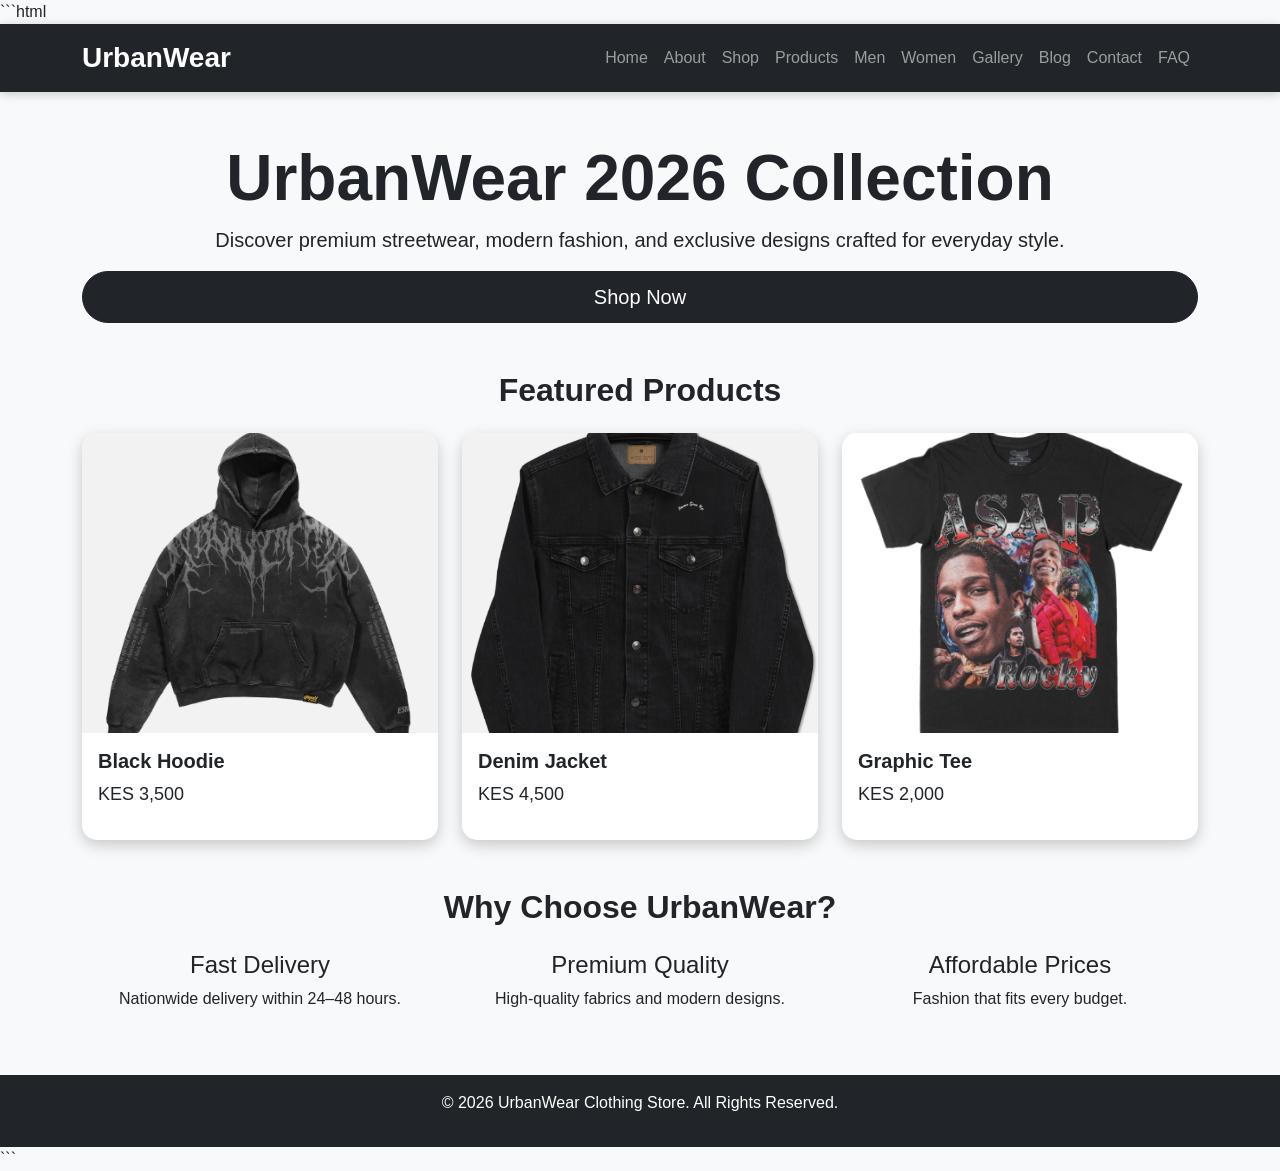
<file: index.html>
```html
<!DOCTYPE html>
<html lang="en">

<head>
    <meta charset="UTF-8">
    <meta name="viewport" content="width=device-width, initial-scale=1.0">
    <title>UrbanWear Clothing Store</title>
    <link href="https://cdn.jsdelivr.net/npm/bootstrap@5.3.7/dist/css/bootstrap.min.css" rel="stylesheet">
    
    <link rel="stylesheet" href="css/style.css">
</head>

<body>

    <!-- NAVIGATION BAR -->

    <nav class="navbar navbar-expand-lg navbar-dark bg-dark">
        <div class="container">

            <a class="navbar-brand" href="index.html">
                UrbanWear
            </a>

            <button class="navbar-toggler"
                    type="button"
                    data-bs-toggle="collapse"
                    data-bs-target="#navbarNav">

                <span class="navbar-toggler-icon"></span>

            </button>

            <div class="collapse navbar-collapse" id="navbarNav">

                <ul class="navbar-nav ms-auto">

                    <li class="nav-item">
                        <a class="nav-link" href="index.html">Home</a>
                    </li>

                    <li class="nav-item">
                        <a class="nav-link" href="about.html">About</a>
                    </li>

                    <li class="nav-item">
                        <a class="nav-link" href="shop.html">Shop</a>
                    </li>

                    <li class="nav-item">
                        <a class="nav-link" href="products.html">Products</a>
                    </li>

                    <li class="nav-item">
                        <a class="nav-link" href="men.html">Men</a>
                    </li>

                    <li class="nav-item">
                        <a class="nav-link" href="women.html">Women</a>
                    </li>

                    <li class="nav-item">
                        <a class="nav-link" href="gallery.html">Gallery</a>
                    </li>

                    <li class="nav-item">
                        <a class="nav-link" href="blog.html">Blog</a>
                    </li>

                    <li class="nav-item">
                        <a class="nav-link" href="contact.html">Contact</a>
                    </li>

                    <li class="nav-item">
                        <a class="nav-link" href="faq.html">FAQ</a>
                    </li>

                </ul>

            </div>

        </div>
    </nav>

    <!-- HERO SECTION -->

    <section class="container text-center mt-5">

        <h1 class="display-3 fw-bold">
            UrbanWear 2026 Collection
        </h1>

        <p class="lead">
            Discover premium streetwear, modern fashion,
            and exclusive designs crafted for everyday style.
        </p>

        <a href="shop.html" class="btn btn-dark btn-lg">
            Shop Now
        </a>

    </section>

    <!-- FEATURED PRODUCTS -->

    <section class="container mt-5">

        <h2 class="text-center mb-4">
            Featured Products
        </h2>

        <div class="row">

            <div class="col-md-4">

                <div class="card">

                    <img src="images/hoodie-men.jpg"
                         class="card-img-top"
                         alt="Black Hoodie">

                    <div class="card-body">

                        <h5>Black Hoodie</h5>

                        <p>KES 3,500</p>

                    </div>

                </div>

            </div>

            <div class="col-md-4">

                <div class="card">

                    <img src="images/jacket-men.jpg"
                         class="card-img-top"
                         alt="Denim Jacket">

                    <div class="card-body">

                        <h5>Denim Jacket</h5>

                        <p>KES 4,500</p>

                    </div>

                </div>

            </div>

            <div class="col-md-4">

                <div class="card">

                    <img src="images/tshirt-men.jpg"
                         class="card-img-top"
                         alt="Graphic T-Shirt">

                    <div class="card-body">

                        <h5>Graphic Tee</h5>

                        <p>KES 2,000</p>

                    </div>

                </div>

            </div>

        </div>

    </section>

    <!-- WHY CHOOSE US -->

    <section class="container mt-5">

        <h2 class="text-center mb-4">
            Why Choose UrbanWear?
        </h2>

        <div class="row text-center">

            <div class="col-md-4">

                <h4>Fast Delivery</h4>

                <p>
                    Nationwide delivery within 24–48 hours.
                </p>

            </div>

            <div class="col-md-4">

                <h4>Premium Quality</h4>

                <p>
                    High-quality fabrics and modern designs.
                </p>

            </div>

            <div class="col-md-4">

                <h4>Affordable Prices</h4>

                <p>
                    Fashion that fits every budget.
                </p>

            </div>

        </div>

    </section>

    <!-- FOOTER -->

    <footer class="bg-dark text-white text-center p-3 mt-5">

        <p>
            © 2026 UrbanWear Clothing Store. All Rights Reserved.
        </p>

    </footer>

    <script src="https://cdn.jsdelivr.net/npm/bootstrap@5.3.7/dist/js/bootstrap.bundle.min.js"></script>

</body>

</html>
```
</file>
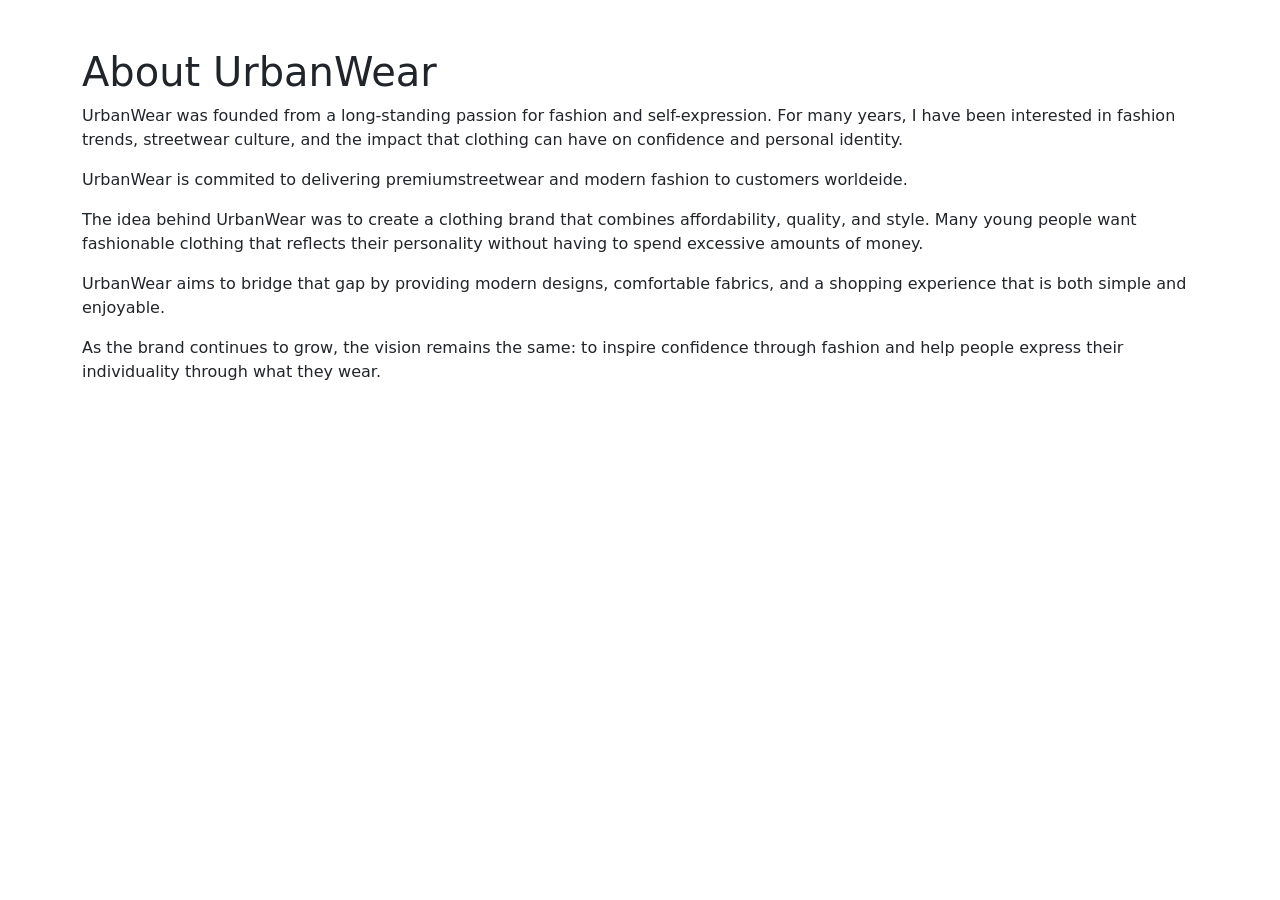
<file: about.html>
<!DOCTYPE html>
<html>
<head>
    <title>About Us</title>
    <link href="https://cdn.jsdelivr.net/npm/bootstrap@5.3.7/dist/css/bootstrap.min.css" rel="stylesheet">
</head>
<body>

<div class="container mt-5">
    <h1>About UrbanWear</h1>

<p>
UrbanWear was founded from a long-standing passion for fashion
and self-expression. For many years, I have been interested in
fashion trends, streetwear culture, and the impact that clothing
can have on confidence and personal identity.
</p>
UrbanWear is commited to delivering premiumstreetwear and modern fashion to customers worldeide.</p>
<p>
The idea behind UrbanWear was to create a clothing brand that
combines affordability, quality, and style. Many young people
want fashionable clothing that reflects their personality without
having to spend excessive amounts of money.
</p>

<p>
UrbanWear aims to bridge that gap by providing modern designs,
comfortable fabrics, and a shopping experience that is both
simple and enjoyable.
</p>

<p>
As the brand continues to grow, the vision remains the same:
to inspire confidence through fashion and help people express
their individuality through what they wear.
</p>
</div>

</body>
</html>
</file>
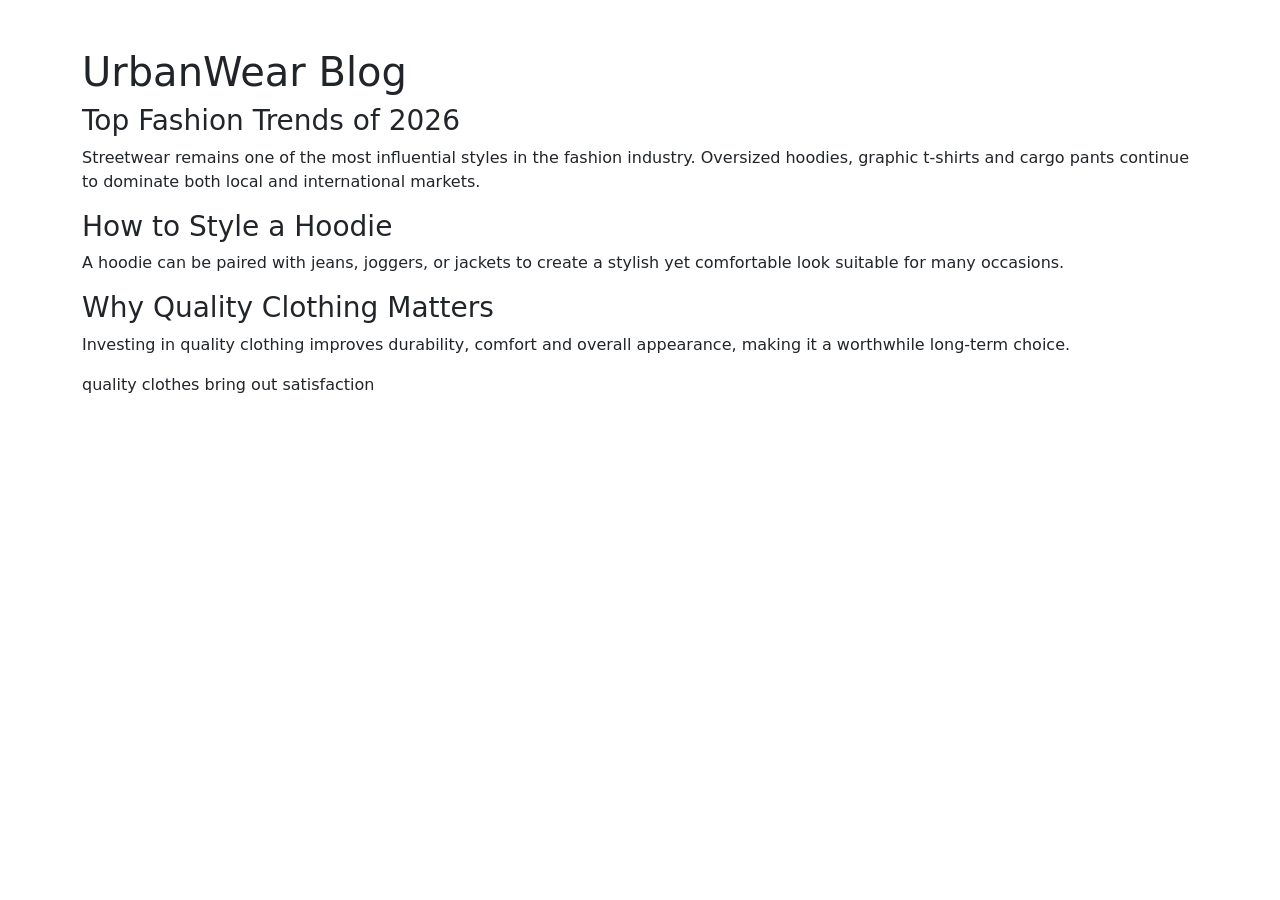
<file: blog.html>
<!DOCTYPE html>
<html>
<head>
    <title>Fashion Blog</title>
    <link href="https://cdn.jsdelivr.net/npm/bootstrap@5.3.7/dist/css/bootstrap.min.css" rel="stylesheet">
</head>
<body>

<div class="container mt-5">

    <h1>UrbanWear Blog</h1>

    <article>

<h3>Top Fashion Trends of 2026</h3>

<p>
Streetwear remains one of the most influential styles in the
fashion industry. Oversized hoodies, graphic t-shirts and cargo
pants continue to dominate both local and international markets.
</p>

<h3>How to Style a Hoodie</h3>

<p>
A hoodie can be paired with jeans, joggers, or jackets to create
a stylish yet comfortable look suitable for many occasions.
</p>

<h3>Why Quality Clothing Matters</h3>

<p>
Investing in quality clothing improves durability, comfort and
overall appearance, making it a worthwhile long-term choice.
</p>
quality clothes bring out satisfaction
</p>
    </article>

</div>

</body>
</html>
</file>
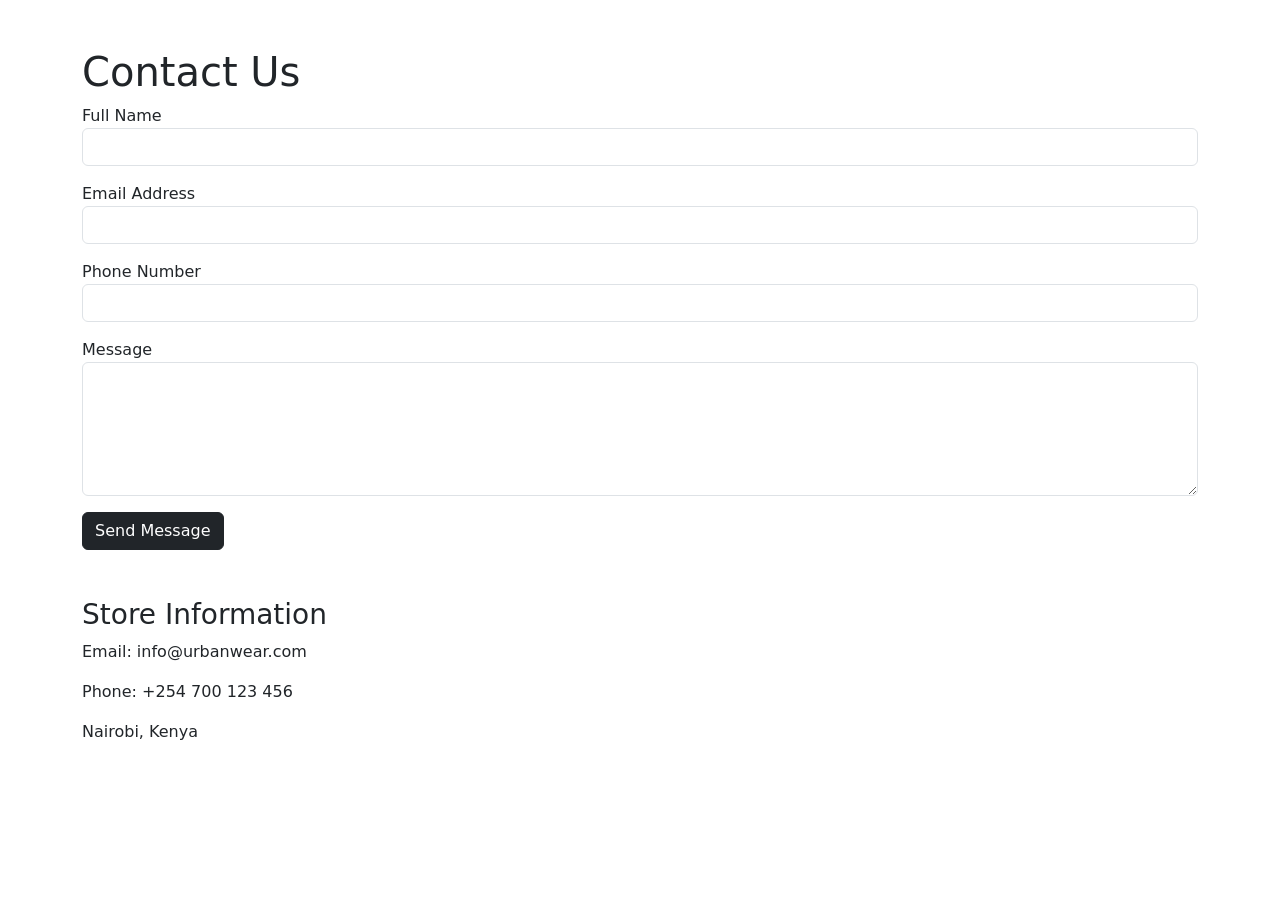
<file: contact.html>
<!DOCTYPE html>
     <html>
<head>
    <title>Contact Us</title>
    <link href="https://cdn.jsdelivr.net/npm/bootstrap@5.3.7/dist/css/bootstrap.min.css" rel="stylesheet">
</head>
<body>

<div class="container mt-5">

    <h1>Contact Us</h1>


</body>
</html>
<form>

<div class="mb-3">
<label>Full Name</label>
<input type="text" class="form-control">
</div>

<div class="mb-3">
<label>Email Address</label>
<input type="email" class="form-control">
</div>

<div class="mb-3">
<label>Phone Number</label>
<input type="tel" class="form-control">
</div>

<div class="mb-3">
<label>Message</label>
<textarea rows="5" class="form-control"></textarea>
</div>

<button class="btn btn-dark">
Send Message
</button>

</form>
<h3 class="mt-5">Store Information</h3>

<p>Email: info@urbanwear.com</p>
<p>Phone: +254 700 123 456</p>
<p>Nairobi, Kenya</p>
</file>
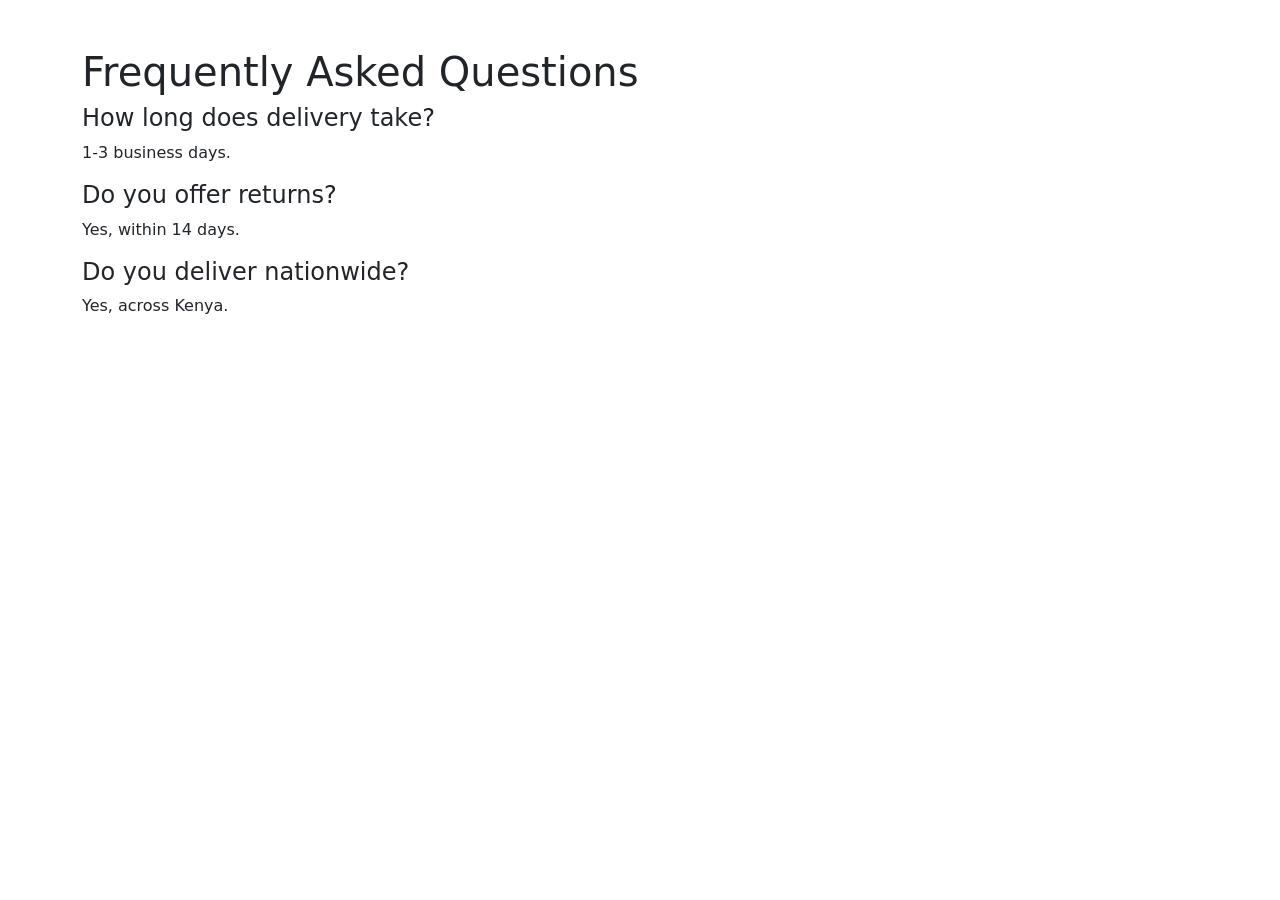
<file: faq.html>
<!DOCTYPE html>
<html>
<head>
    <title>FAQ</title>
    <link href="https://cdn.jsdelivr.net/npm/bootstrap@5.3.7/dist/css/bootstrap.min.css" rel="stylesheet">
</head>
<body>

<div class="container mt-5">

    <h1>Frequently Asked Questions</h1>

    <h4>How long does delivery take?</h4>
    <p>1-3 business days.</p>

    <h4>Do you offer returns?</h4>
    <p>Yes, within 14 days.</p>

    <h4>Do you deliver nationwide?</h4>
    <p>Yes, across Kenya.</p>

</div>

</body>
</html>
</file>
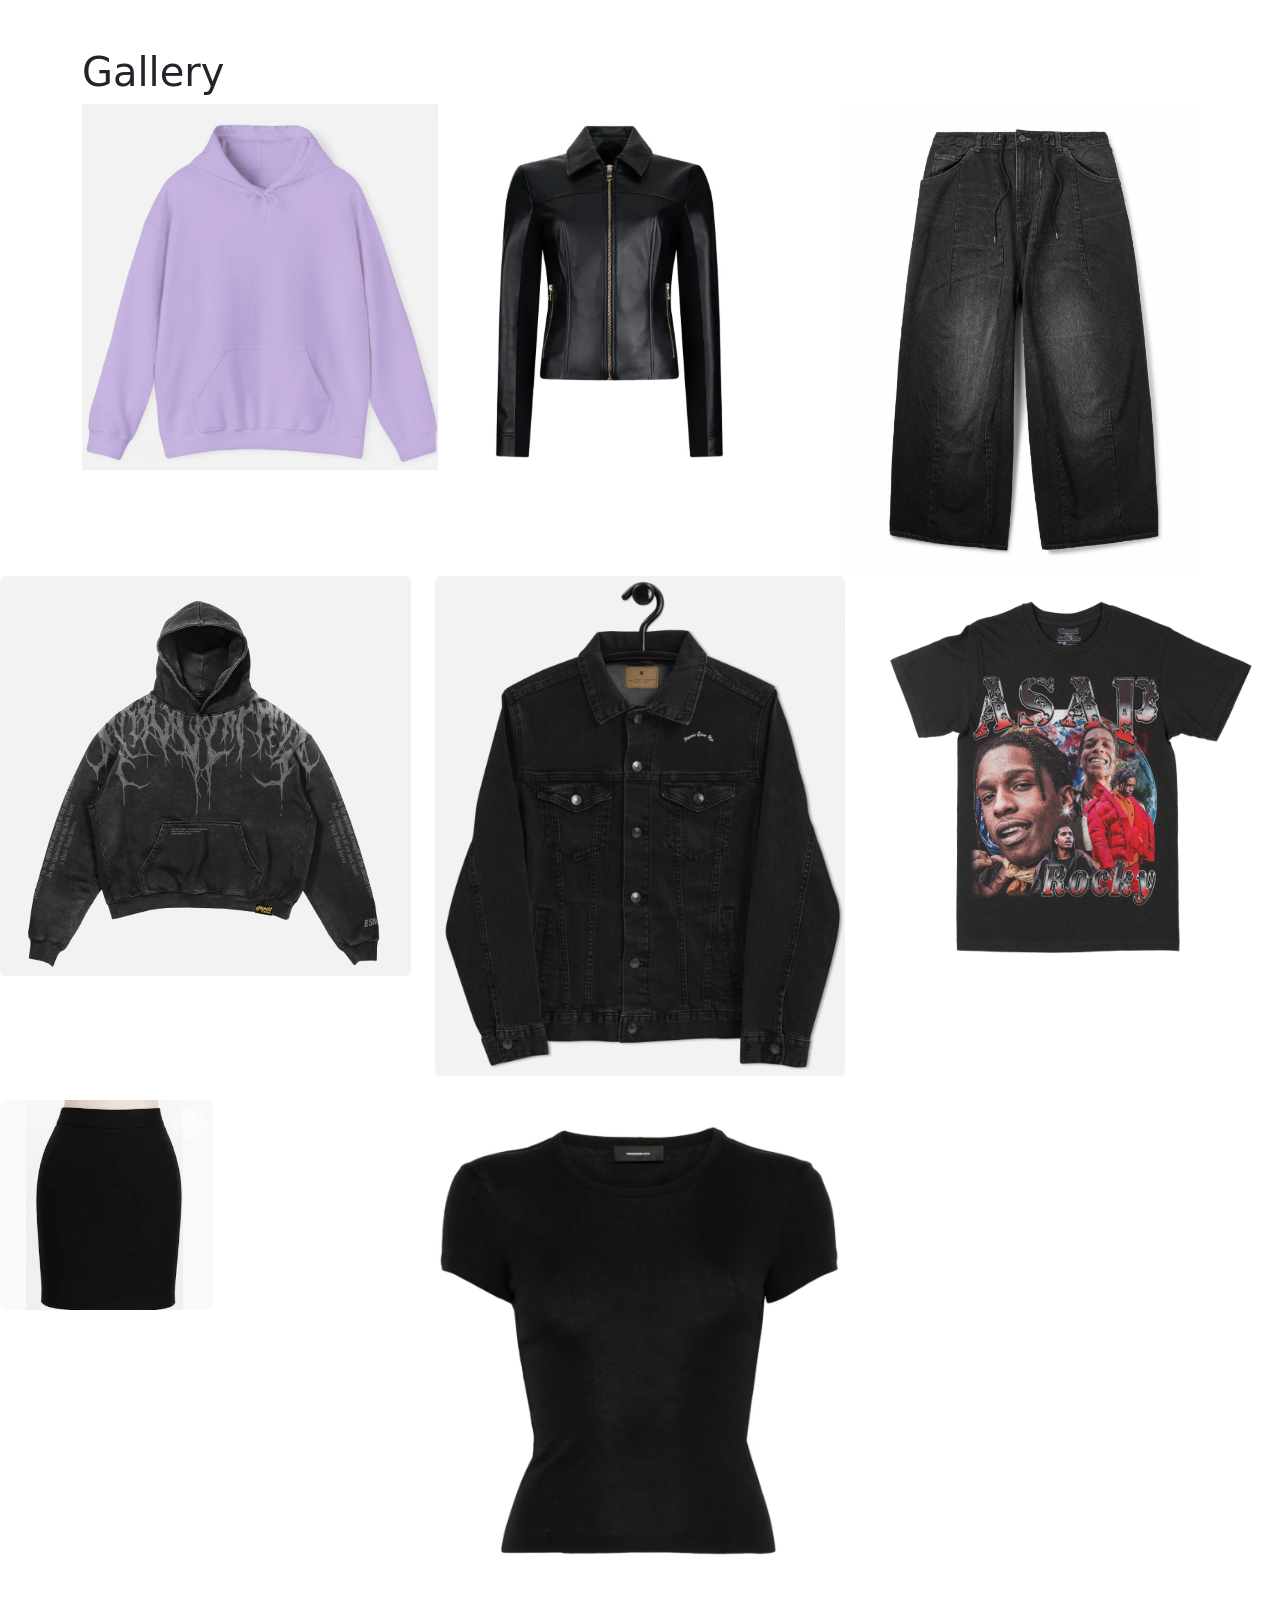
<file: gallery.html>
<!DOCTYPE html>
<html>
<head>
    <title>Gallery</title>
    <link href="https://cdn.jsdelivr.net/npm/bootstrap@5.3.7/dist/css/bootstrap.min.css" rel="stylesheet">
</head>
<body>

<div class="container mt-5">

    <h1>Gallery</h1>

    <div class="row">

        <div class="col-md-4">
            <img src="images/hoodie-women.jpg" class="img-fluid">
        </div>

        <div class="col-md-4">
            <img src="images/jacket-women.jpg" class="img-fluid">
        </div>

        <div class="col-md-4">
            <img src="images/jeans-men.jpg" class="img-fluid">
        </div>

    </div>

</div>

</body>
</html>
<div class="row">

<div class="col-md-4 mb-4">
<img src="images/hoodie-men.jpg" class="img-fluid rounded">
</div>

<div class="col-md-4 mb-4">
<img src="images/jacket-men.jpg" class="img-fluid rounded">
</div>

<div class="col-md-4 mb-4">
<img src="images/tshirt-men.jpg" class="img-fluid rounded">
</div>

<div class="col-md-4 mb-4">
<img src="images/dress-women.jpg" class="img-fluid rounded">
</div>

<div class="col-md-4 mb-4">
<img src="images/top-women.jpg" class="img-fluid rounded">
</div>



</div>
</file>
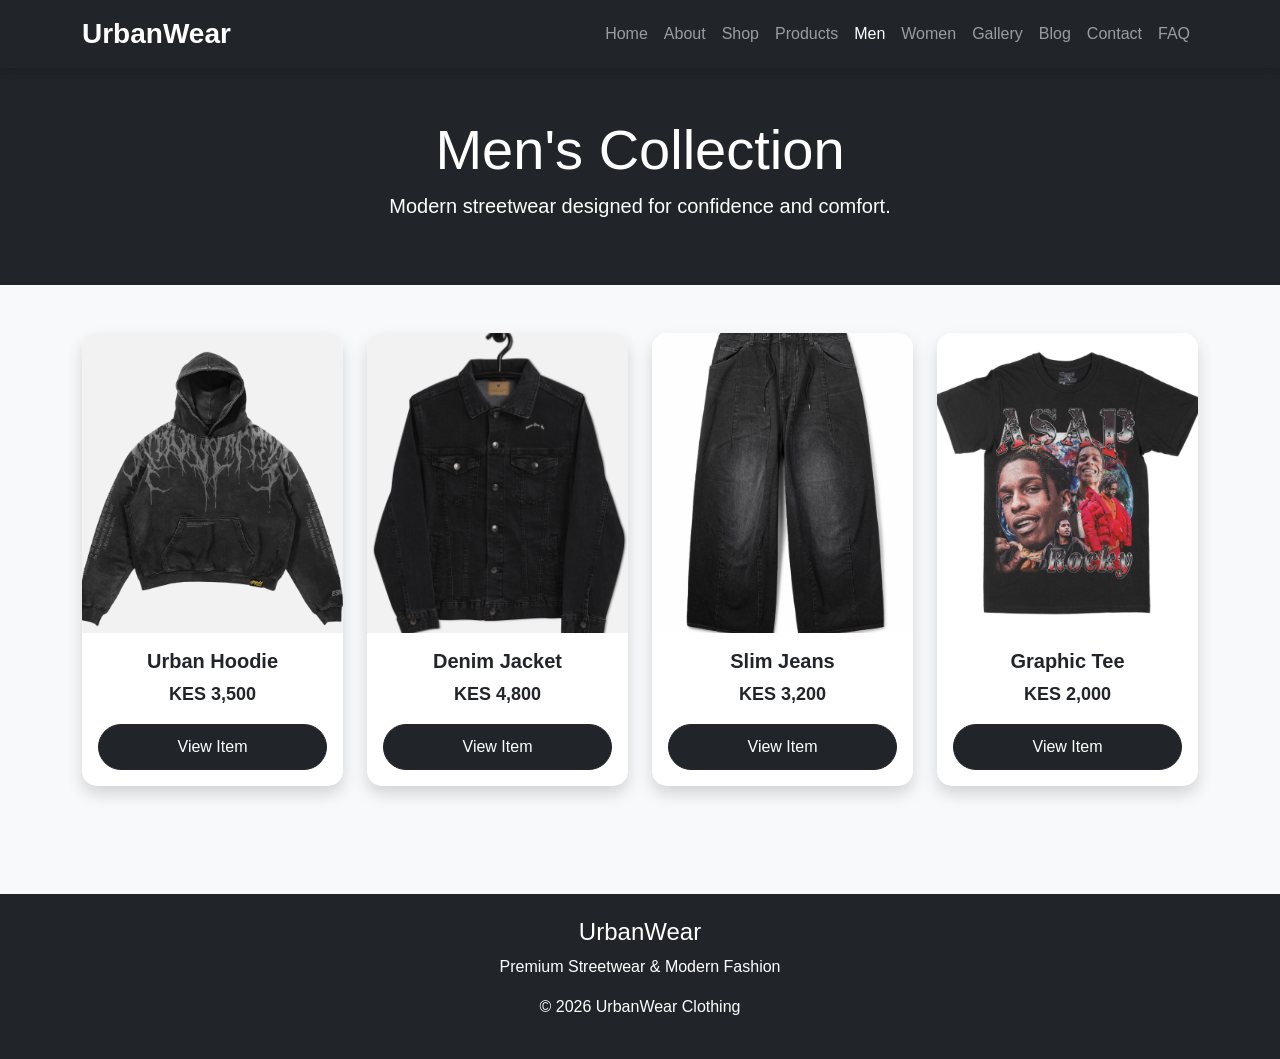
<file: men.html>
<!DOCTYPE html>
<html lang="en">

<head>

<meta charset="UTF-8">

<meta name="viewport" content="width=device-width, initial-scale=1.0">

<title>UrbanWear | Men's Collection</title>

<link href="https://cdn.jsdelivr.net/npm/bootstrap@5.3.7/dist/css/bootstrap.min.css" rel="stylesheet">

<link rel="stylesheet" href="css/style.css">

</head>

<body>

<!-- Navigation -->

<nav class="navbar navbar-expand-lg navbar-dark bg-dark">

<div class="container">

<a class="navbar-brand fw-bold" href="index.html">
UrbanWear
</a>

<button class="navbar-toggler"
type="button"
data-bs-toggle="collapse"
data-bs-target="#navbarNav">

<span class="navbar-toggler-icon"></span>

</button>

<div class="collapse navbar-collapse"
id="navbarNav">

<ul class="navbar-nav ms-auto">

<li class="nav-item">
<a class="nav-link" href="index.html">Home</a>
</li>

<li class="nav-item">
<a class="nav-link" href="about.html">About</a>
</li>

<li class="nav-item">
<a class="nav-link" href="shop.html">Shop</a>
</li>

<li class="nav-item">
<a class="nav-link" href="products.html">Products</a>
</li>

<li class="nav-item">
<a class="nav-link active" href="men.html">Men</a>
</li>

<li class="nav-item">
<a class="nav-link" href="women.html">Women</a>
</li>

<li class="nav-item">
<a class="nav-link" href="gallery.html">Gallery</a>
</li>

<li class="nav-item">
<a class="nav-link" href="blog.html">Blog</a>
</li>

<li class="nav-item">
<a class="nav-link" href="contact.html">Contact</a>
</li>

<li class="nav-item">
<a class="nav-link" href="faq.html">FAQ</a>
</li>

</ul>

</div>

</div>

</nav>

<!-- Hero -->

<section class="bg-dark text-white text-center py-5">

<div class="container">

<h1 class="display-4">Men's Collection</h1>

<p class="lead">
Modern streetwear designed for confidence and comfort.
</p>

</div>

</section>

<section class="container py-5">

<div class="row g-4">
    <!-- Hoodie -->

<div class="col-md-3">

<div class="card h-100 shadow">

<img src="images/hoodie-men.jpg"
class="card-img-top">

<div class="card-body text-center">

<h5>Urban Hoodie</h5>

<p class="fw-bold">KES 3,500</p>

<button class="btn btn-dark"
onclick="buyItem('Urban Hoodie',3500)">
View Item
</button>

</div>

</div>

</div>

<!-- Jacket -->

<div class="col-md-3">

<div class="card h-100 shadow">

<img src="images/jacket-men.jpg"
class="card-img-top">

<div class="card-body text-center">

<h5>Denim Jacket</h5>

<p class="fw-bold">KES 4,800</p>

<button class="btn btn-dark"
onclick="buyItem('Denim Jacket',4800)">
View Item
</button>

</div>

</div>

</div>

<!-- Jeans -->

<div class="col-md-3">

<div class="card h-100 shadow">

<img src="images/jeans-men.jpg"
class="card-img-top">

<div class="card-body text-center">

<h5>Slim Jeans</h5>

<p class="fw-bold">KES 3,200</p>

<button class="btn btn-dark"
onclick="buyItem('Slim Jeans',3200)">
View Item
</button>

</div>

</div>

</div>

<!-- T-Shirt -->

<div class="col-md-3">

<div class="card h-100 shadow">

<img src="images/tshirt-men.jpg"
class="card-img-top">

<div class="card-body text-center">

<h5>Graphic Tee</h5>

<p class="fw-bold">KES 2,000</p>

<button class="btn btn-dark"
onclick="buyItem('Graphic Tee',2000)">
View Item
</button>

</div>

</div>

</div>

</div>

</section>
<footer class="bg-dark text-white text-center p-4">

<h4>UrbanWear</h4>

<p>
Premium Streetwear & Modern Fashion
</p>

<p>
© 2026 UrbanWear Clothing
</p>

</footer>

<script>

function buyItem(product,price){

let size=prompt("Choose Size (S,M,L,XL)");

if(size==null || size=="") return;

let quantity=prompt("Quantity");

if(quantity==null || quantity=="") return;

alert(

"PURCHASE CONFIRMATION\n\n"+

"Product: "+product+

"\nPrice: KES "+price+

"\nSize: "+size+

"\nQuantity: "+quantity+

"\n\nThank you for shopping with UrbanWear!"

);

}

</script>

<script src="https://cdn.jsdelivr.net/npm/bootstrap@5.3.7/dist/js/bootstrap.bundle.min.js"></script>

</body>

</html>
</file>
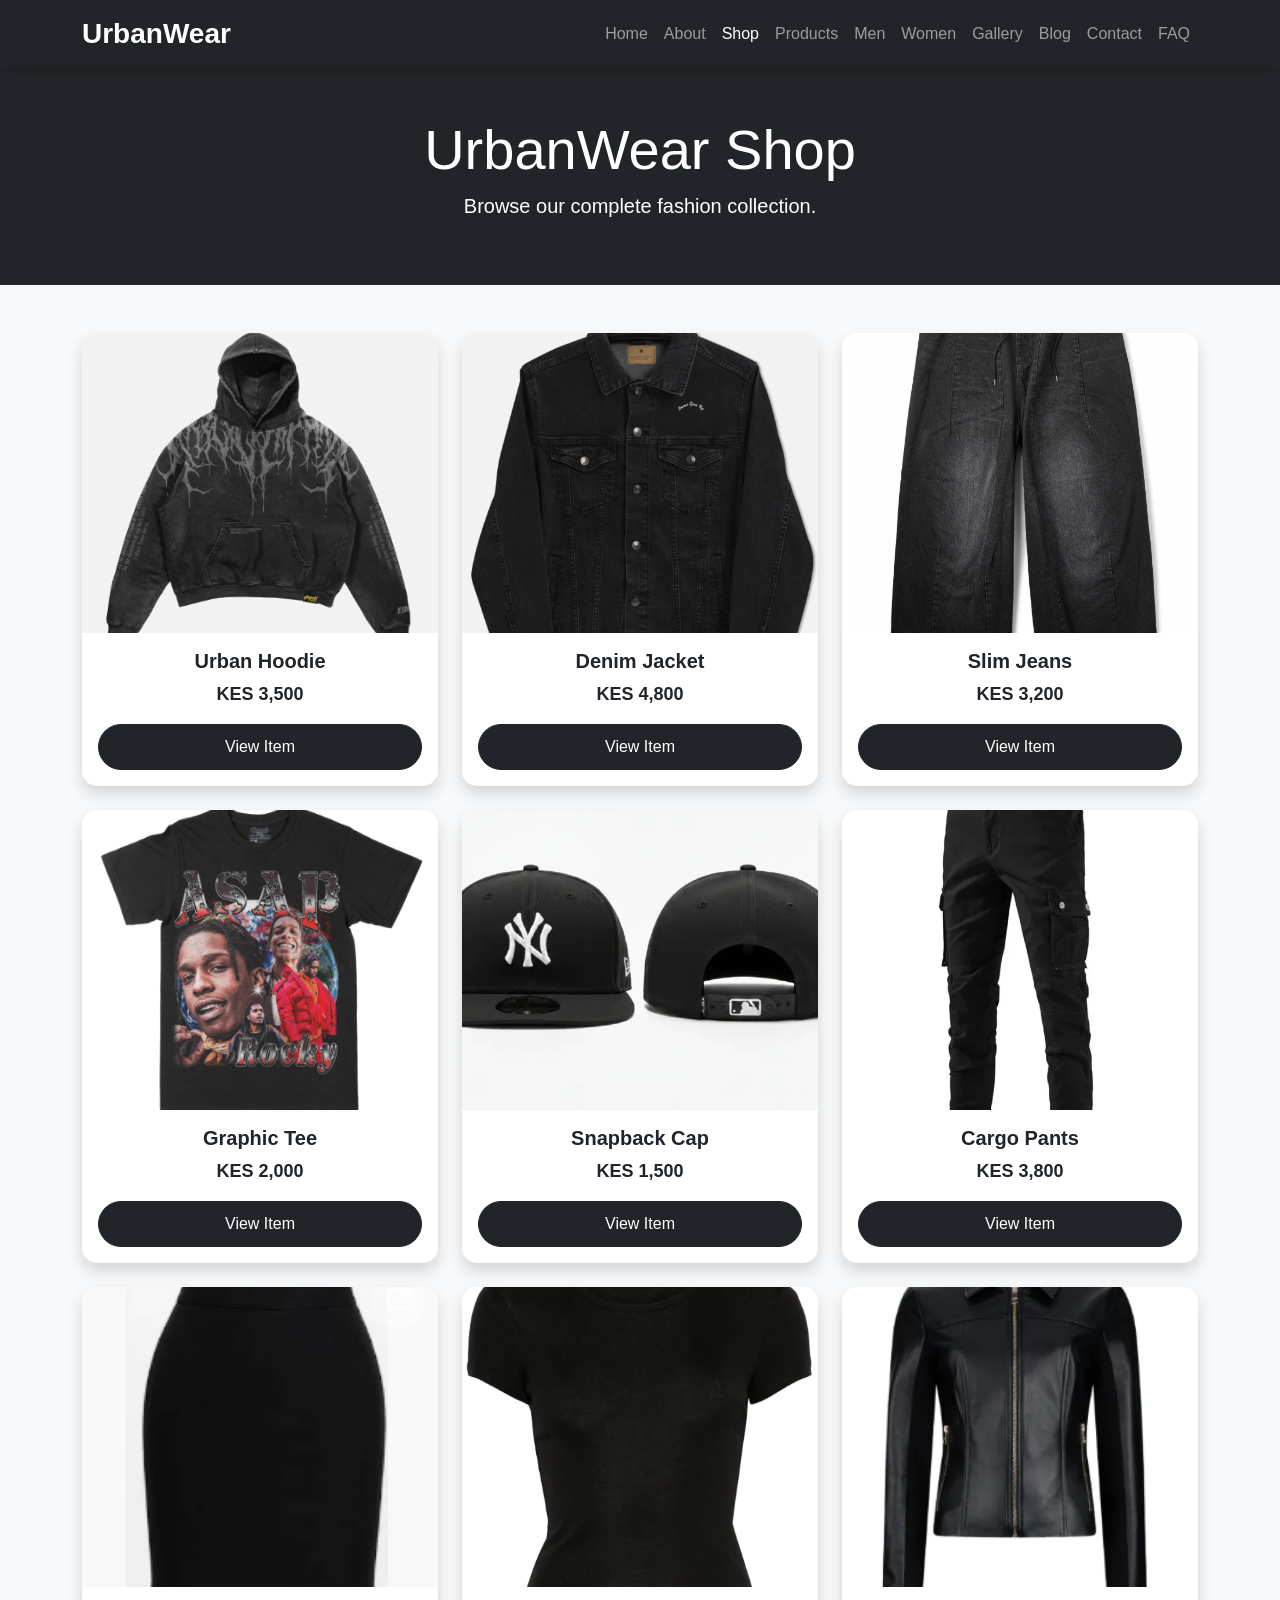
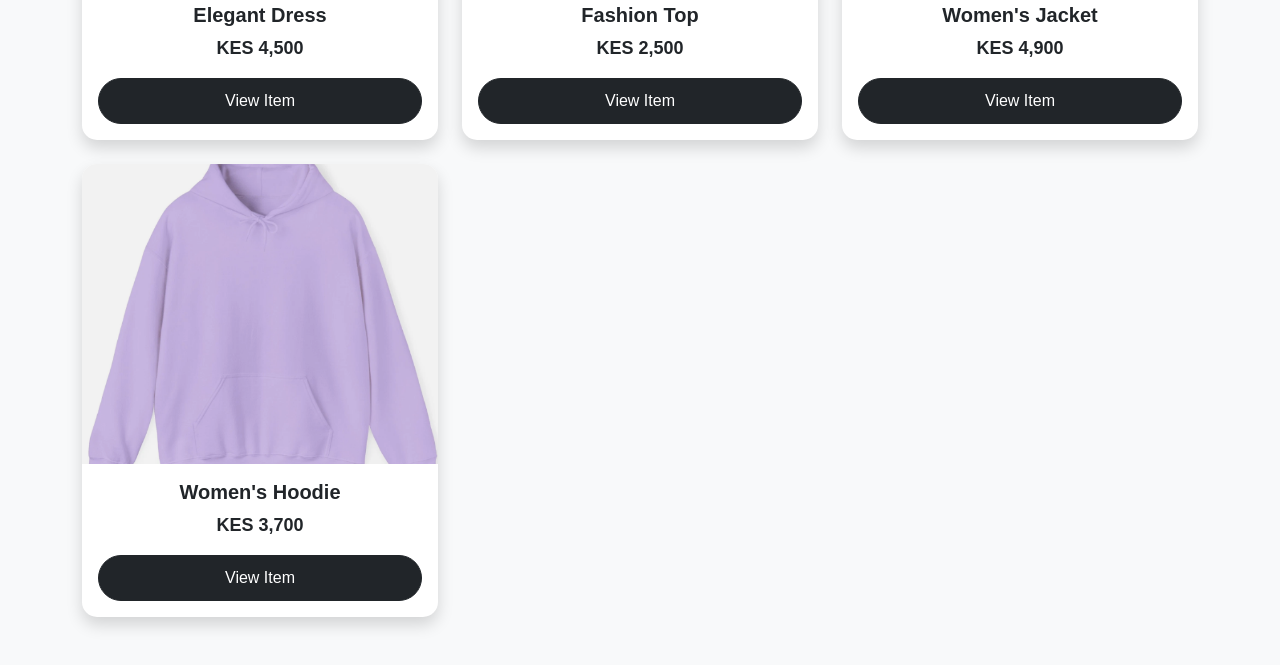
<file: shop.html>
<!DOCTYPE html>
<html lang="en">

<head>

<meta charset="UTF-8">

<meta name="viewport"
content="width=device-width, initial-scale=1.0">

<title>UrbanWear Shop</title>

<link href="https://cdn.jsdelivr.net/npm/bootstrap@5.3.7/dist/css/bootstrap.min.css"
rel="stylesheet">

<link rel="stylesheet"
href="css/style.css">

</head>

<body>

<nav class="navbar navbar-expand-lg navbar-dark bg-dark">

<div class="container">

<a class="navbar-brand fw-bold"
href="index.html">

UrbanWear

</a>

<button
class="navbar-toggler"
type="button"
data-bs-toggle="collapse"
data-bs-target="#navbarNav">

<span class="navbar-toggler-icon"></span>

</button>

<div class="collapse navbar-collapse"
id="navbarNav">

<ul class="navbar-nav ms-auto">

<li class="nav-item">
<a class="nav-link"
href="index.html">
Home
</a>
</li>

<li class="nav-item">
<a class="nav-link"
href="about.html">
About
</a>
</li>

<li class="nav-item">
<a class="nav-link active"
href="shop.html">
Shop
</a>
</li>

<li class="nav-item">
<a class="nav-link"
href="products.html">
Products
</a>
</li>

<li class="nav-item">
<a class="nav-link"
href="men.html">
Men
</a>
</li>

<li class="nav-item">
<a class="nav-link"
href="women.html">
Women
</a>
</li>

<li class="nav-item">
<a class="nav-link"
href="gallery.html">
Gallery
</a>
</li>

<li class="nav-item">
<a class="nav-link"
href="blog.html">
Blog
</a>
</li>

<li class="nav-item">
<a class="nav-link"
href="contact.html">
Contact
</a>
</li>

<li class="nav-item">
<a class="nav-link"
href="faq.html">
FAQ
</a>
</li>

</ul>

</div>

</div>

</nav>

<section class="bg-dark text-white text-center py-5">

<div class="container">

<h1 class="display-4">

UrbanWear Shop

</h1>

<p class="lead">

Browse our complete fashion collection.

</p>

</div>

</section>

<section class="container py-5">

<div class="row g-4">
    <!-- Urban Hoodie -->

<div class="col-md-4">

<div class="card h-100 shadow">

<img src="images/hoodie-men.jpg"
class="card-img-top"
alt="Urban Hoodie">

<div class="card-body text-center">

<h5>Urban Hoodie</h5>

<p class="fw-bold">KES 3,500</p>

<button class="btn btn-dark"
onclick="buyItem('Urban Hoodie',3500)">
View Item
</button>

</div>

</div>

</div>

<!-- Denim Jacket -->

<div class="col-md-4">

<div class="card h-100 shadow">

<img src="images/jacket-men.jpg"
class="card-img-top"
alt="Denim Jacket">

<div class="card-body text-center">

<h5>Denim Jacket</h5>

<p class="fw-bold">KES 4,800</p>

<button class="btn btn-dark"
onclick="buyItem('Denim Jacket',4800)">
View Item
</button>

</div>

</div>

</div>

<!-- Slim Jeans -->

<div class="col-md-4">

<div class="card h-100 shadow">

<img src="images/jeans-men.jpg"
class="card-img-top"
alt="Slim Jeans">

<div class="card-body text-center">

<h5>Slim Jeans</h5>

<p class="fw-bold">KES 3,200</p>

<button class="btn btn-dark"
onclick="buyItem('Slim Jeans',3200)">
View Item
</button>

</div>

</div>

</div>

<!-- Graphic Tee -->

<div class="col-md-4">

<div class="card h-100 shadow">

<img src="images/tshirt-men.jpg"
class="card-img-top"
alt="Graphic Tee">

<div class="card-body text-center">

<h5>Graphic Tee</h5>

<p class="fw-bold">KES 2,000</p>

<button class="btn btn-dark"
onclick="buyItem('Graphic Tee',2000)">
View Item
</button>

</div>

</div>

</div>

<!-- Snapback Cap -->

<div class="col-md-4">

<div class="card h-100 shadow">

<img src="images/cap.jpg"
class="card-img-top"
alt="Snapback Cap">

<div class="card-body text-center">

<h5>Snapback Cap</h5>

<p class="fw-bold">KES 1,500</p>

<button class="btn btn-dark"
onclick="buyItem('Snapback Cap',1500)">
View Item
</button>

</div>

</div>

</div>

<!-- Cargo Pants -->

<div class="col-md-4">

<div class="card h-100 shadow">

<img src="images/cargo-men.jpg"
class="card-img-top"
alt="Cargo Pants">

<div class="card-body text-center">

<h5>Cargo Pants</h5>

<p class="fw-bold">KES 3,800</p>

<button class="btn btn-dark"
onclick="buyItem('Cargo Pants',3800)">
View Item
</button>

</div>

</div>

</div>
<!-- Elegant Dress -->

<div class="col-md-4">

<div class="card h-100 shadow">

<img src="images/dress-women.jpg"
class="card-img-top"
alt="Elegant Dress">

<div class="card-body text-center">

<h5>Elegant Dress</h5>

<p class="fw-bold">KES 4,500</p>

<button class="btn btn-dark"
onclick="buyItem('Elegant Dress',4500)">
View Item
</button>

</div>

</div>

</div>

<!-- Fashion Top -->

<div class="col-md-4">

<div class="card h-100 shadow">

<img src="images/top-women.jpg"
class="card-img-top"
alt="Fashion Top">

<div class="card-body text-center">

<h5>Fashion Top</h5>

<p class="fw-bold">KES 2,500</p>

<button class="btn btn-dark"
onclick="buyItem('Fashion Top',2500)">
View Item
</button>

</div>

</div>

</div>

<!-- Women's Jacket -->

<div class="col-md-4">

<div class="card h-100 shadow">

<img src="images/jacket-women.jpg"
class="card-img-top"
alt="Women's Jacket">

<div class="card-body text-center">

<h5>Women's Jacket</h5>

<p class="fw-bold">KES 4,900</p>

<button class="btn btn-dark"
onclick="buyItem('Women Jacket',4900)">
View Item
</button>

</div>

</div>

</div>

<!-- Women's Hoodie -->

<div class="col-md-4">

<div class="card h-100 shadow">

<img src="images/hoodie-women.jpg"
class="card-img-top"
alt="Women's Hoodie">

<div class="card-body text-center">

<h5>Women's Hoodie</h5>

<p class="fw-bold">KES 3,700</p>

<button class="btn btn-dark"
onclick="buyItem('Women Hoodie',3700)">
View Item
</button>

</div>

</div>

</div>

</section>
</file>
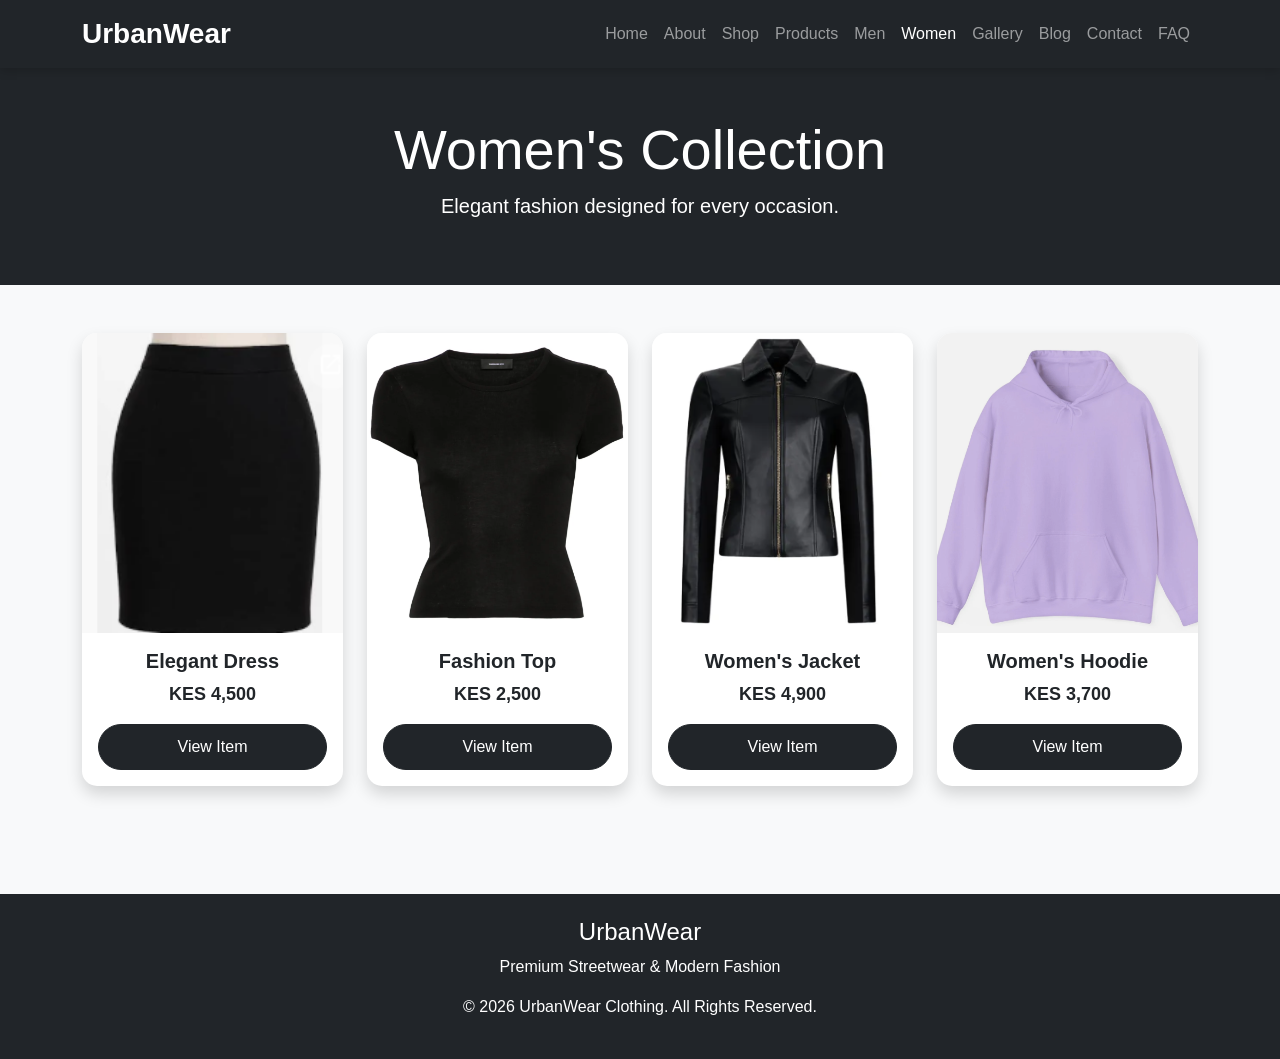
<file: women.html>
<!DOCTYPE html>
<html lang="en">

<head>

<meta charset="UTF-8">

<meta name="viewport" content="width=device-width, initial-scale=1.0">

<title>UrbanWear | Women's Collection</title>

<link href="https://cdn.jsdelivr.net/npm/bootstrap@5.3.7/dist/css/bootstrap.min.css" rel="stylesheet">

<link rel="stylesheet" href="css/style.css">

</head>

<body>

<!-- Navigation -->

<nav class="navbar navbar-expand-lg navbar-dark bg-dark">

<div class="container">

<a class="navbar-brand fw-bold" href="index.html">
UrbanWear
</a>

<button class="navbar-toggler"
type="button"
data-bs-toggle="collapse"
data-bs-target="#navbarNav">

<span class="navbar-toggler-icon"></span>

</button>

<div class="collapse navbar-collapse"
id="navbarNav">

<ul class="navbar-nav ms-auto">

<li class="nav-item">
<a class="nav-link" href="index.html">Home</a>
</li>

<li class="nav-item">
<a class="nav-link" href="about.html">About</a>
</li>

<li class="nav-item">
<a class="nav-link" href="shop.html">Shop</a>
</li>

<li class="nav-item">
<a class="nav-link" href="products.html">Products</a>
</li>

<li class="nav-item">
<a class="nav-link" href="men.html">Men</a>
</li>

<li class="nav-item">
<a class="nav-link active" href="women.html">Women</a>
</li>

<li class="nav-item">
<a class="nav-link" href="gallery.html">Gallery</a>
</li>

<li class="nav-item">
<a class="nav-link" href="blog.html">Blog</a>
</li>

<li class="nav-item">
<a class="nav-link" href="contact.html">Contact</a>
</li>

<li class="nav-item">
<a class="nav-link" href="faq.html">FAQ</a>
</li>

</ul>

</div>

</div>

</nav>

<!-- Hero -->

<section class="bg-dark text-white text-center py-5">

<div class="container">

<h1 class="display-4">

Women's Collection

</h1>

<p class="lead">

Elegant fashion designed for every occasion.

</p>

</div>

</section>

<section class="container py-5">

<div class="row g-4">
    <!-- Dress -->

<div class="col-md-3">

<div class="card h-100 shadow">

<img src="images/dress-women.jpg"
class="card-img-top"
alt="Elegant Dress">

<div class="card-body text-center">

<h5>Elegant Dress</h5>

<p class="fw-bold">KES 4,500</p>

<button class="btn btn-dark"
onclick="buyItem('Elegant Dress',4500)">
View Item
</button>

</div>

</div>

</div>

<!-- Fashion Top -->

<div class="col-md-3">

<div class="card h-100 shadow">

<img src="images/top-women.jpg"
class="card-img-top"
alt="Fashion Top">

<div class="card-body text-center">

<h5>Fashion Top</h5>

<p class="fw-bold">KES 2,500</p>

<button class="btn btn-dark"
onclick="buyItem('Fashion Top',2500)">
View Item
</button>

</div>

</div>

</div>

<!-- Women's Jacket -->

<div class="col-md-3">

<div class="card h-100 shadow">

<img src="images/jacket-women.jpg"
class="card-img-top"
alt="Women's Jacket">

<div class="card-body text-center">

<h5>Women's Jacket</h5>

<p class="fw-bold">KES 4,900</p>

<button class="btn btn-dark"
onclick="buyItem('Women Jacket',4900)">
View Item
</button>

</div>

</div>

</div>

<!-- Women's Hoodie -->

<div class="col-md-3">

<div class="card h-100 shadow">

<img src="images/hoodie-women.jpg"
class="card-img-top"
alt="Women's Hoodie">

<div class="card-body text-center">

<h5>Women's Hoodie</h5>

<p class="fw-bold">KES 3,700</p>

<button class="btn btn-dark"
onclick="buyItem('Women Hoodie',3700)">
View Item
</button>

</div>

</div>

</div>

</div>

</section>
<!-- Footer -->

<footer class="bg-dark text-white text-center p-4">

    <h4>UrbanWear</h4>

    <p>
        Premium Streetwear & Modern Fashion
    </p>

    <p>
        © 2026 UrbanWear Clothing. All Rights Reserved.
    </p>

</footer>

<!-- Purchase Function -->

<script>

function buyItem(product, price){

    let size = prompt("Choose a Size:\n\nS\nM\nL\nXL");

    if(size == null || size == ""){
        return;
    }

    let quantity = prompt("Enter Quantity:");

    if(quantity == null || quantity == ""){
        return;
    }

    alert(

        "🛍️ PURCHASE CONFIRMATION\n\n" +

        "Product: " + product +

        "\nPrice: KES " + price +

        "\nSize: " + size.toUpperCase() +

        "\nQuantity: " + quantity +

        "\n\nThank you for shopping with UrbanWear!"

    );

}

</script>

<!-- Bootstrap -->

<script src="https://cdn.jsdelivr.net/npm/bootstrap@5.3.7/dist/js/bootstrap.bundle.min.js"></script>

</body>

</html>
</file>
<file: css/style.css>
body{
    font-family: Arial, sans-serif;
    background-color: #f8f9fa;
}

.navbar{
    box-shadow: 0px 2px 10px rgba(0,0,0,0.2);
}

.hero{
    padding: 80px 0;
}

.card{
    transition: 0.3s;
    border: none;
    box-shadow: 0 4px 10px rgba(0,0,0,0.1);
}

.card:hover{
    transform: scale(1.05);
}

.card img{
    height: 250px;
    object-fit: cover;
}

footer{
    margin-top: 50px;
}

h1,h2,h3{
    font-weight: bold;
}

.btn-dark{
    padding: 10px 25px;
}
.card{
    border:none;
    border-radius:15px;
    overflow:hidden;
    box-shadow:0 5px 15px rgba(0,0,0,.15);
    transition:0.3s;
}

.card:hover{
    transform:translateY(-8px);
}

.card img{
    height:300px;
    object-fit:cover;
}

.btn-dark{
    width:100%;
    border-radius:30px;
}.card{
border:none;
border-radius:15px;
overflow:hidden;
transition:.3s;
box-shadow:0 5px 15px rgba(0,0,0,.2);
}

.card:hover{
transform:translateY(-8px);
}

.card img{
height:300px;
object-fit:cover;
}

.btn-dark{
border-radius:30px;
padding:10px 25px;
}

.navbar-brand{
font-size:28px;
font-weight:bold;
}

footer{
margin-top:60px;
}

section h1{
font-weight:bold;
}

.card h5{
font-weight:bold;
}

.card p{
font-size:18px;
}
</file>
